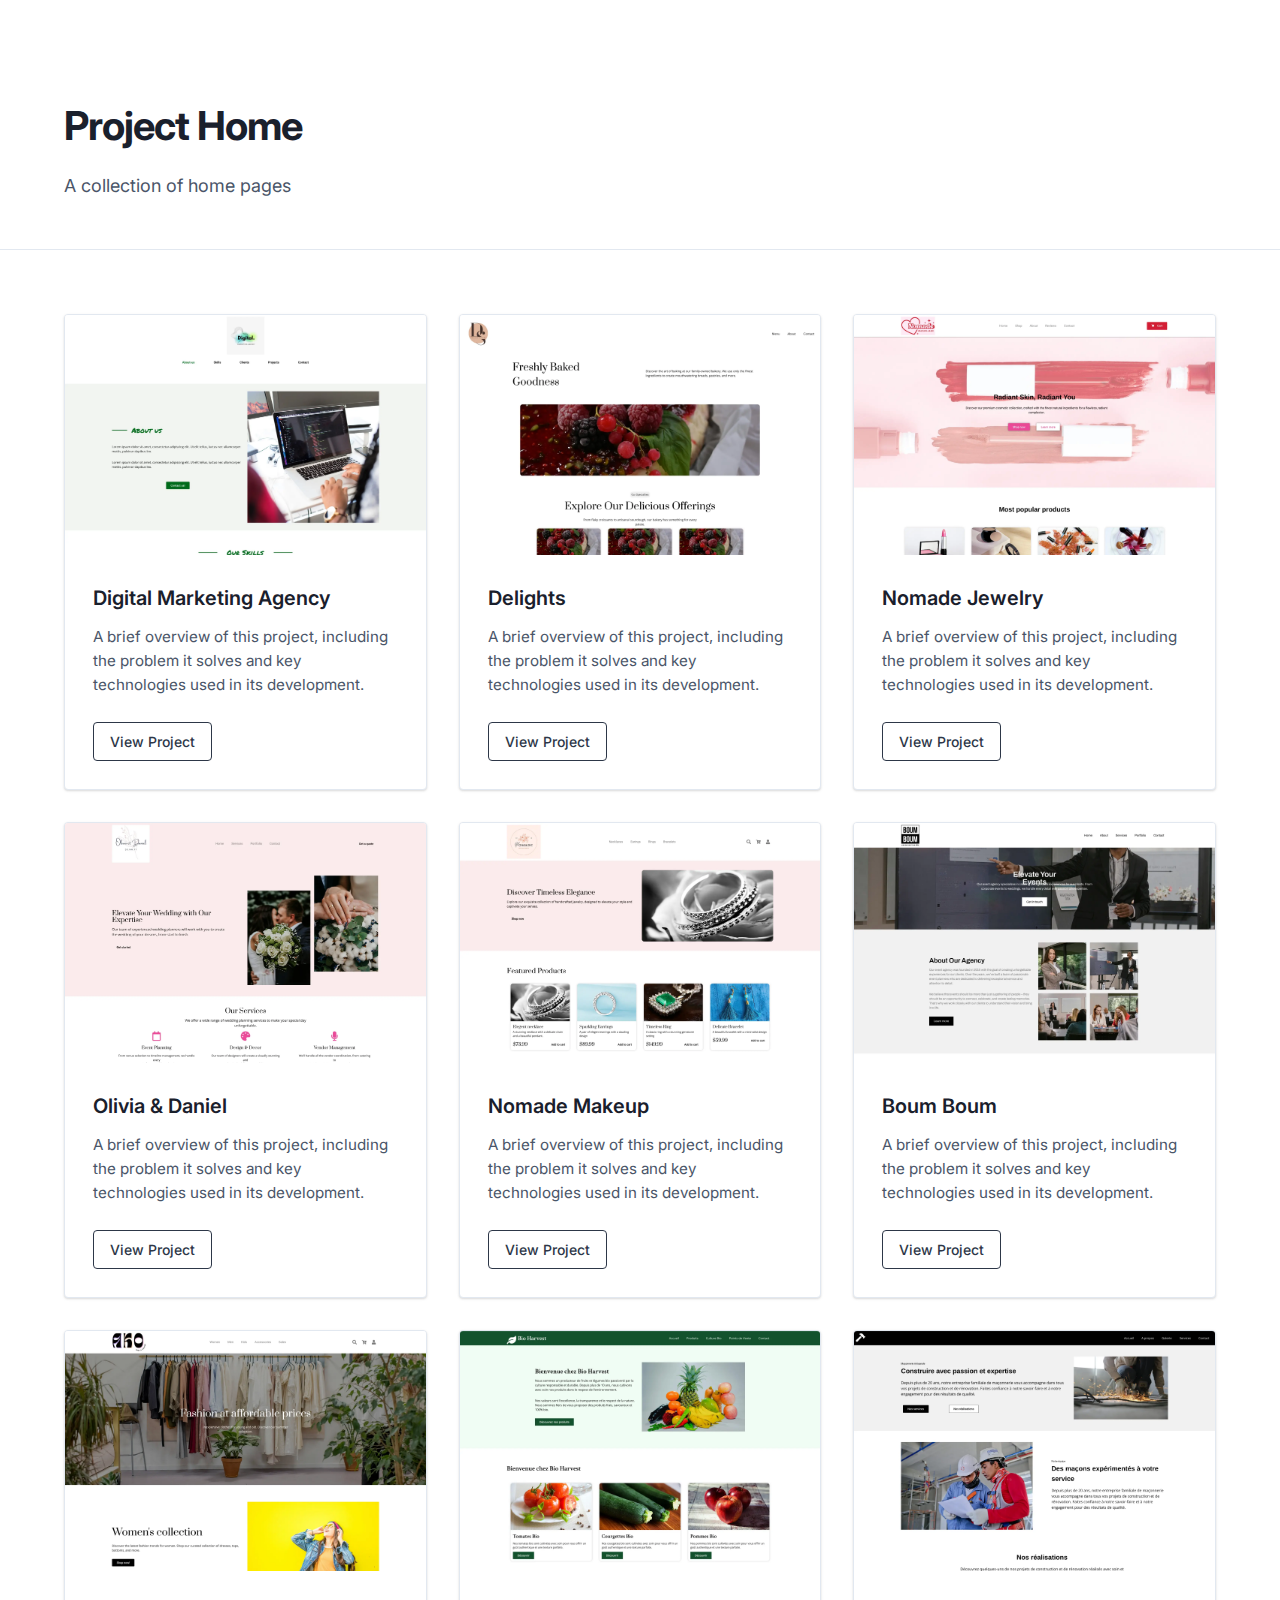
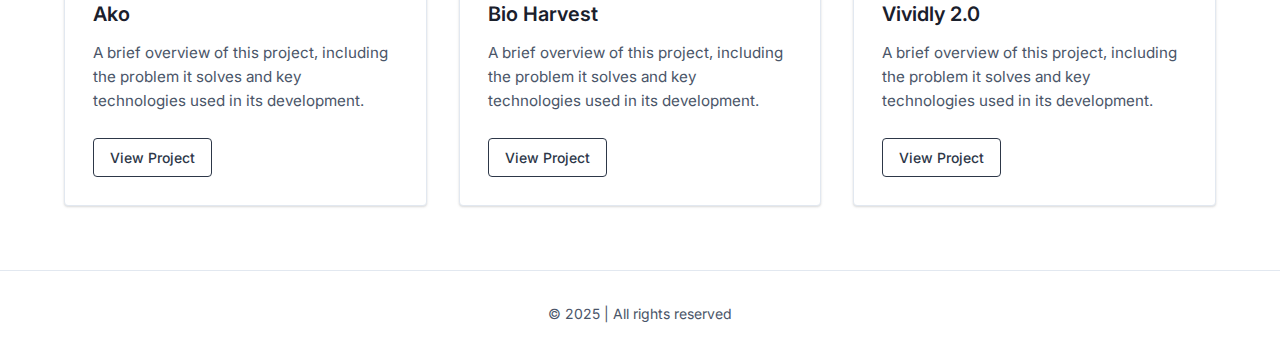
<file: index.html>
<!DOCTYPE html>
<html lang="en">
  <head>
    <meta charset="UTF-8" />
    <meta name="viewport" content="width=device-width, initial-scale=1.0" />
    <title>Project Home</title>
    <link rel="stylesheet" href="style.css" />
    <link rel="preconnect" href="https://fonts.googleapis.com" />
    <link rel="preconnect" href="https://fonts.gstatic.com" crossorigin />
    <link
      href="https://fonts.googleapis.com/css2?family=Inter:wght@300;400;500;600;700&display=swap"
      rel="stylesheet"
    />
  </head>
  <body>
    <header>
      <div class="container">
        <h1>Project Home</h1>
        <p class="subtitle">A collection of home pages</p>
      </div>
    </header>

    <main class="container">
      <div class="projects-grid">
        <!-- Digital Marketing Agency -->
        <div class="project-card">
          <div class="project-image">
            <img
              src="design/digital-marketing-agency.webp"
              alt="Digital Marketing Agency"
            />
          </div>
          <div class="project-content">
            <h2>Digital Marketing Agency</h2>
            <p>
              A brief overview of this project, including the problem it solves
              and key technologies used in its development.
            </p>
            <a href="Projet 1/index.html" class="project-link"
              >View Project</a
            >
          </div>
        </div>

        <!-- Delights -->
        <div class="project-card">
          <div class="project-image">
            <img src="design/delights.webp" alt="Delights" />
          </div>
          <div class="project-content">
            <h2>Delights</h2>
            <p>
              A brief overview of this project, including the problem it solves
              and key technologies used in its development.
            </p>
            <a href="/Projet 2/index.html" class="project-link">View Project</a>
          </div>
        </div>

        <!-- Nomade Jewelry -->
        <div class="project-card">
          <div class="project-image">
            <img src="design/nomade-jewelry.webp" alt="Nomade Jewelry" />
          </div>
          <div class="project-content">
            <h2>Nomade Jewelry</h2>
            <p>
              A brief overview of this project, including the problem it solves
              and key technologies used in its development.
            </p>
            <a href="/Projet 3/index.html" class="project-link">View Project</a>
          </div>
        </div>

        <!-- Olivia & Daniel -->
        <div class="project-card">
          <div class="project-image">
            <img src="design/olivia&daniel.webp" alt="Olivia & Daniel" />
          </div>
          <div class="project-content">
            <h2>Olivia & Daniel</h2>
            <p>
              A brief overview of this project, including the problem it solves
              and key technologies used in its development.
            </p>
            <a href="/Projet 4/index.html" class="project-link">View Project</a>
          </div>
        </div>

        <!-- Nomade Makeup -->
        <div class="project-card">
          <div class="project-image">
            <img src="design/nomade-makeup.webp" alt="Nomade Makeup" />
          </div>
          <div class="project-content">
            <h2>Nomade Makeup</h2>
            <p>
              A brief overview of this project, including the problem it solves
              and key technologies used in its development.
            </p>
            <a href="Projet 5/index.html" class="project-link">View Project</a>
          </div>
        </div>

        <!-- Boum Boum -->
        <div class="project-card">
          <div class="project-image">
            <img src="design/boum-boum.webp" alt="Boum Boum" />
          </div>
          <div class="project-content">
            <h2>Boum Boum</h2>
            <p>
              A brief overview of this project, including the problem it solves
              and key technologies used in its development.
            </p>
            <a href="/Projet 6/index.html" class="project-link">View Project</a>
          </div>
        </div>

        <!-- Ako -->
        <div class="project-card">
          <div class="project-image">
            <img src="design/ako.webp" alt="Ako" />
          </div>
          <div class="project-content">
            <h2>Ako</h2>
            <p>
              A brief overview of this project, including the problem it solves
              and key technologies used in its development.
            </p>
            <a href="/Projet 7/index.html" class="project-link">View Project</a>
          </div>
        </div>

        <!-- Bio Harvest -->
        <div class="project-card">
          <div class="project-image">
            <img
              src="design/bio-harvest.webp"
              alt="Bio Harvest"
            />
          </div>
          <div class="project-content">
            <h2>Bio Harvest</h2>
            <p>
              A brief overview of this project, including the problem it solves
              and key technologies used in its development.
            </p>
            <a href="/Projet 8/index.html" class="project-link">View Project</a>
          </div>
        </div>

        <!-- Vividly 2.0 -->
        <div class="project-card">
          <div class="project-image">
            <img src="design/vividly2.0.webp" alt="Vividly 2.0" />
          </div>
          <div class="project-content">
            <h2>Vividly 2.0</h2>
            <p>
              A brief overview of this project, including the problem it solves
              and key technologies used in its development.
            </p>
            <a href="/Projet 9/index.html" class="project-link">View Project</a>
          </div>
        </div>
      </div>
    </main>

    <footer>
      <div class="container">
        <p>&copy; 2025 | All rights reserved</p>
      </div>
    </footer>
  </body>
</html>
</file>
<file: style.css>
:root {
  --primary-color: #2d3748;
  --primary-hover: #1a202c;
  --primary-light: #e2e8f0;
  --text-color: #1a202c;
  --text-light: #4a5568;
  --background: #ffffff;
  --background-alt: #f7fafc;
  --card-bg: #ffffff;
  --border-color: #e2e8f0;
  --shadow: 0 1px 3px rgba(0, 0, 0, 0.1), 0 1px 2px rgba(0, 0, 0, 0.06);
  --shadow-hover: 0 10px 15px -3px rgba(0, 0, 0, 0.1),
    0 4px 6px -2px rgba(0, 0, 0, 0.05);
  --radius: 4px;
  --transition: all 0.2s ease;
}

* {
  margin: 0;
  padding: 0;
  box-sizing: border-box;
}

body {
  font-family: "Inter", -apple-system, BlinkMacSystemFont, "Segoe UI", Roboto,
    sans-serif;
  color: var(--text-color);
  background-color: var(--background);
  line-height: 1.5;
  font-weight: 400;
}

.container {
  width: 100%;
  max-width: 1200px;
  margin: 0 auto;
  padding: 0 1.5rem;
}

header {
  background-color: var(--background);
  padding: 6rem 0 3rem;
  text-align: left;
  border-bottom: 1px solid var(--border-color);
}

header h1 {
  font-size: 2.5rem;
  font-weight: 700;
  margin-bottom: 1rem;
  color: var(--text-color);
  letter-spacing: -0.025em;
}

.subtitle {
  font-size: 1.125rem;
  color: var(--text-light);
  max-width: 600px;
  line-height: 1.6;
  font-weight: 400;
}

.projects-grid {
  display: grid;
  grid-template-columns: repeat(auto-fill, minmax(350px, 1fr));
  gap: 2rem;
  margin: 4rem 0;
}

.project-card {
  background-color: var(--card-bg);
  border-radius: var(--radius);
  overflow: hidden;
  box-shadow: var(--shadow);
  transition: var(--transition);
  border: 1px solid var(--border-color);
}

.project-card:hover {
  box-shadow: var(--shadow-hover);
}

.project-image {
  width: 100%;
  height: 240px;
  overflow: hidden;
  position: relative;
  background-color: #f1f5f9;
}

.project-image img {
  width: 100%;
  height: 100%;
  object-fit: cover;
  transition: transform 0.5s ease;
  object-position: top;
}

.project-card:hover .project-image img {
  transform: scale(1.03);
}

.project-content {
  padding: 1.75rem;
}

.project-content h2 {
  font-size: 1.25rem;
  font-weight: 600;
  margin-bottom: 0.75rem;
  color: var(--text-color);
}

.project-content p {
  color: var(--text-light);
  margin-bottom: 1.5rem;
  font-size: 0.95rem;
  line-height: 1.6;
}

.project-link {
  display: inline-block;
  padding: 0.5rem 1rem;
  background-color: transparent;
  color: var(--primary-color);
  text-decoration: none;
  border-radius: var(--radius);
  font-weight: 500;
  font-size: 0.875rem;
  transition: var(--transition);
  border: 1px solid var(--primary-color);
}

.project-link:hover {
  background-color: var(--primary-color);
  color: white;
}

footer {
  background-color: var(--background);
  padding: 2rem 0;
  text-align: center;
  border-top: 1px solid var(--border-color);
}

footer p {
  color: var(--text-light);
  font-size: 0.875rem;
}

@media (max-width: 1024px) {
  .projects-grid {
    grid-template-columns: repeat(auto-fill, minmax(300px, 1fr));
    gap: 1.5rem;
  }

  header h1 {
    font-size: 2.25rem;
  }
}

@media (max-width: 768px) {
  .projects-grid {
    grid-template-columns: repeat(auto-fill, minmax(280px, 1fr));
    gap: 1.5rem;
  }

  header {
    padding: 4rem 0 2rem;
  }

  header h1 {
    font-size: 2rem;
  }

  .subtitle {
    font-size: 1rem;
  }
}

@media (max-width: 480px) {
  .projects-grid {
    grid-template-columns: 1fr;
  }

  header {
    padding: 3rem 0 2rem;
  }

  header h1 {
    font-size: 1.75rem;
  }

  .container {
    padding: 0 1rem;
  }
}

@keyframes fadeIn {
  from {
    opacity: 0;
    transform: translateY(10px);
  }
  to {
    opacity: 1;
    transform: translateY(0);
  }
}

.project-card {
  animation: fadeIn 0.4s ease-out forwards;
  animation-fill-mode: both;
}

.project-card:nth-child(2) {
  animation-delay: 0.05s;
}
.project-card:nth-child(3) {
  animation-delay: 0.1s;
}
.project-card:nth-child(4) {
  animation-delay: 0.15s;
}
.project-card:nth-child(5) {
  animation-delay: 0.2s;
}
.project-card:nth-child(6) {
  animation-delay: 0.25s;
}
.project-card:nth-child(7) {
  animation-delay: 0.3s;
}
.project-card:nth-child(8) {
  animation-delay: 0.35s;
}
.project-card:nth-child(9) {
  animation-delay: 0.4s;
}
</file>
